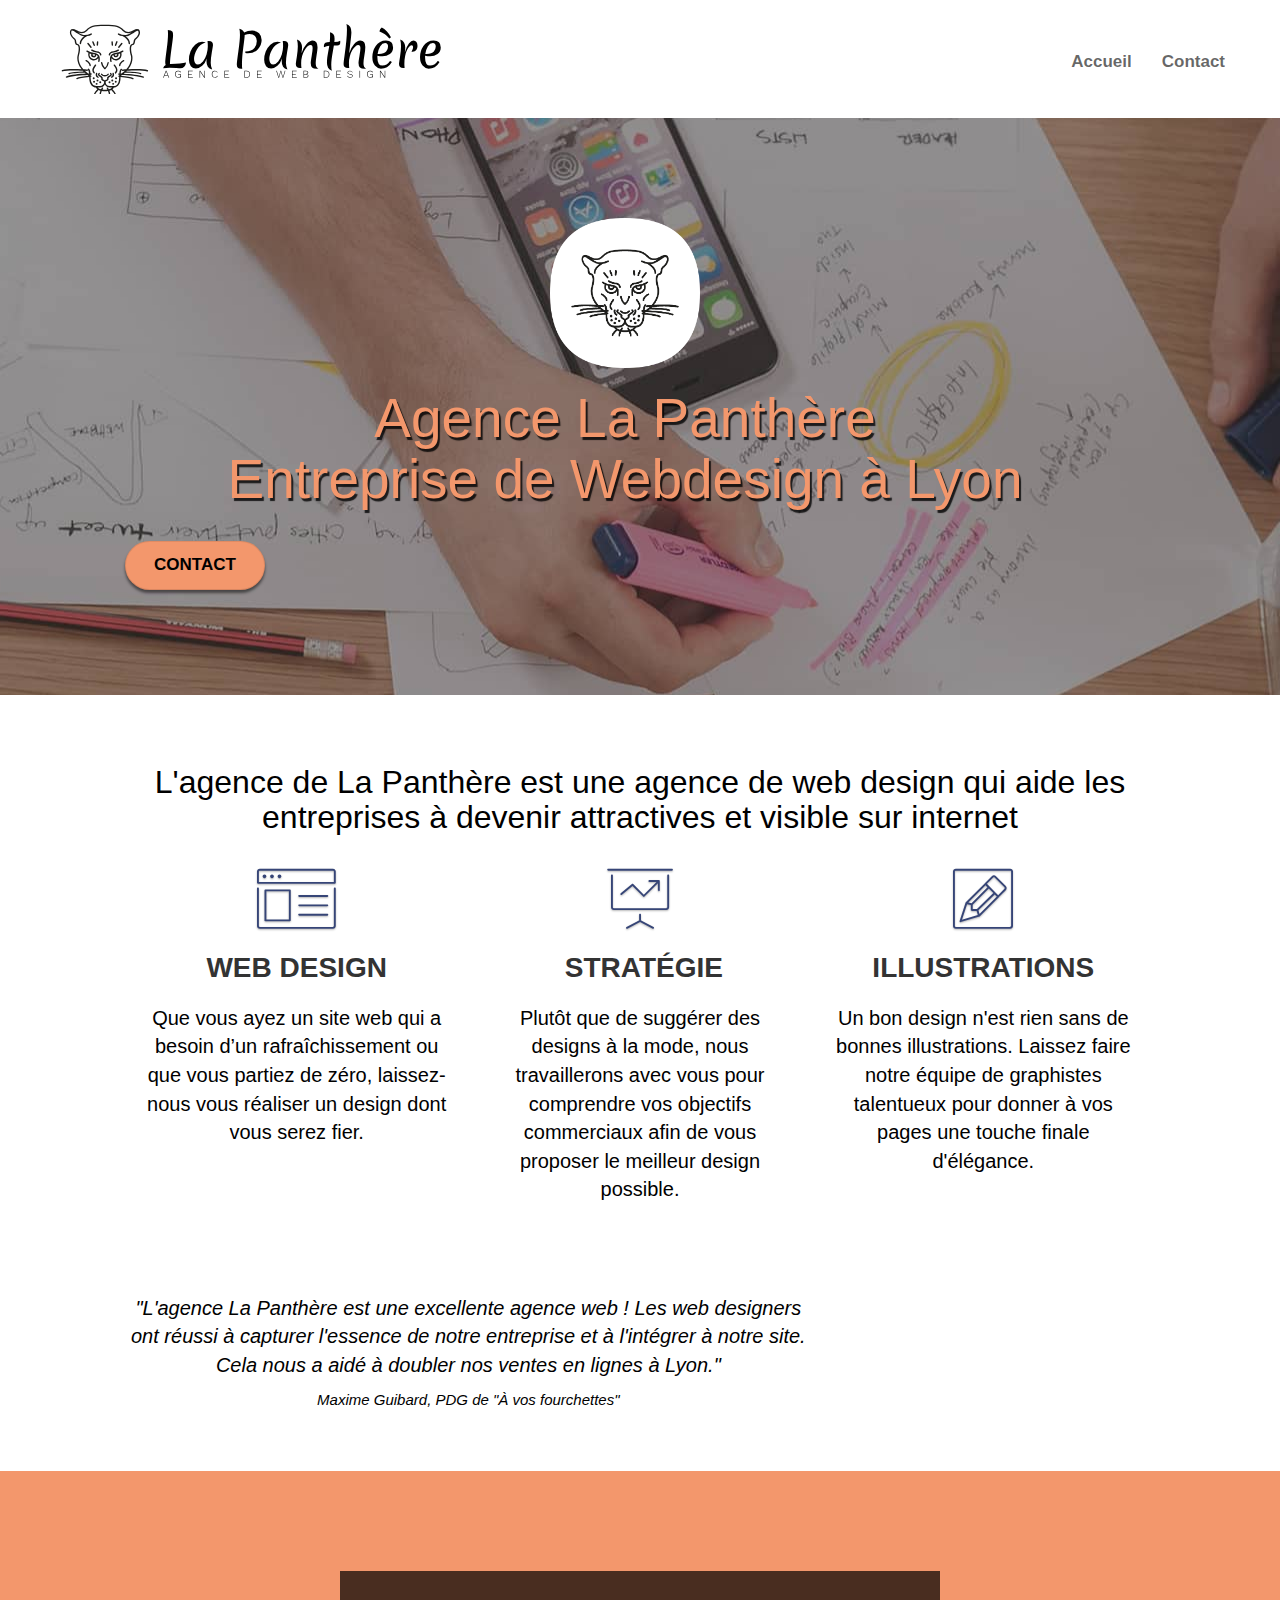
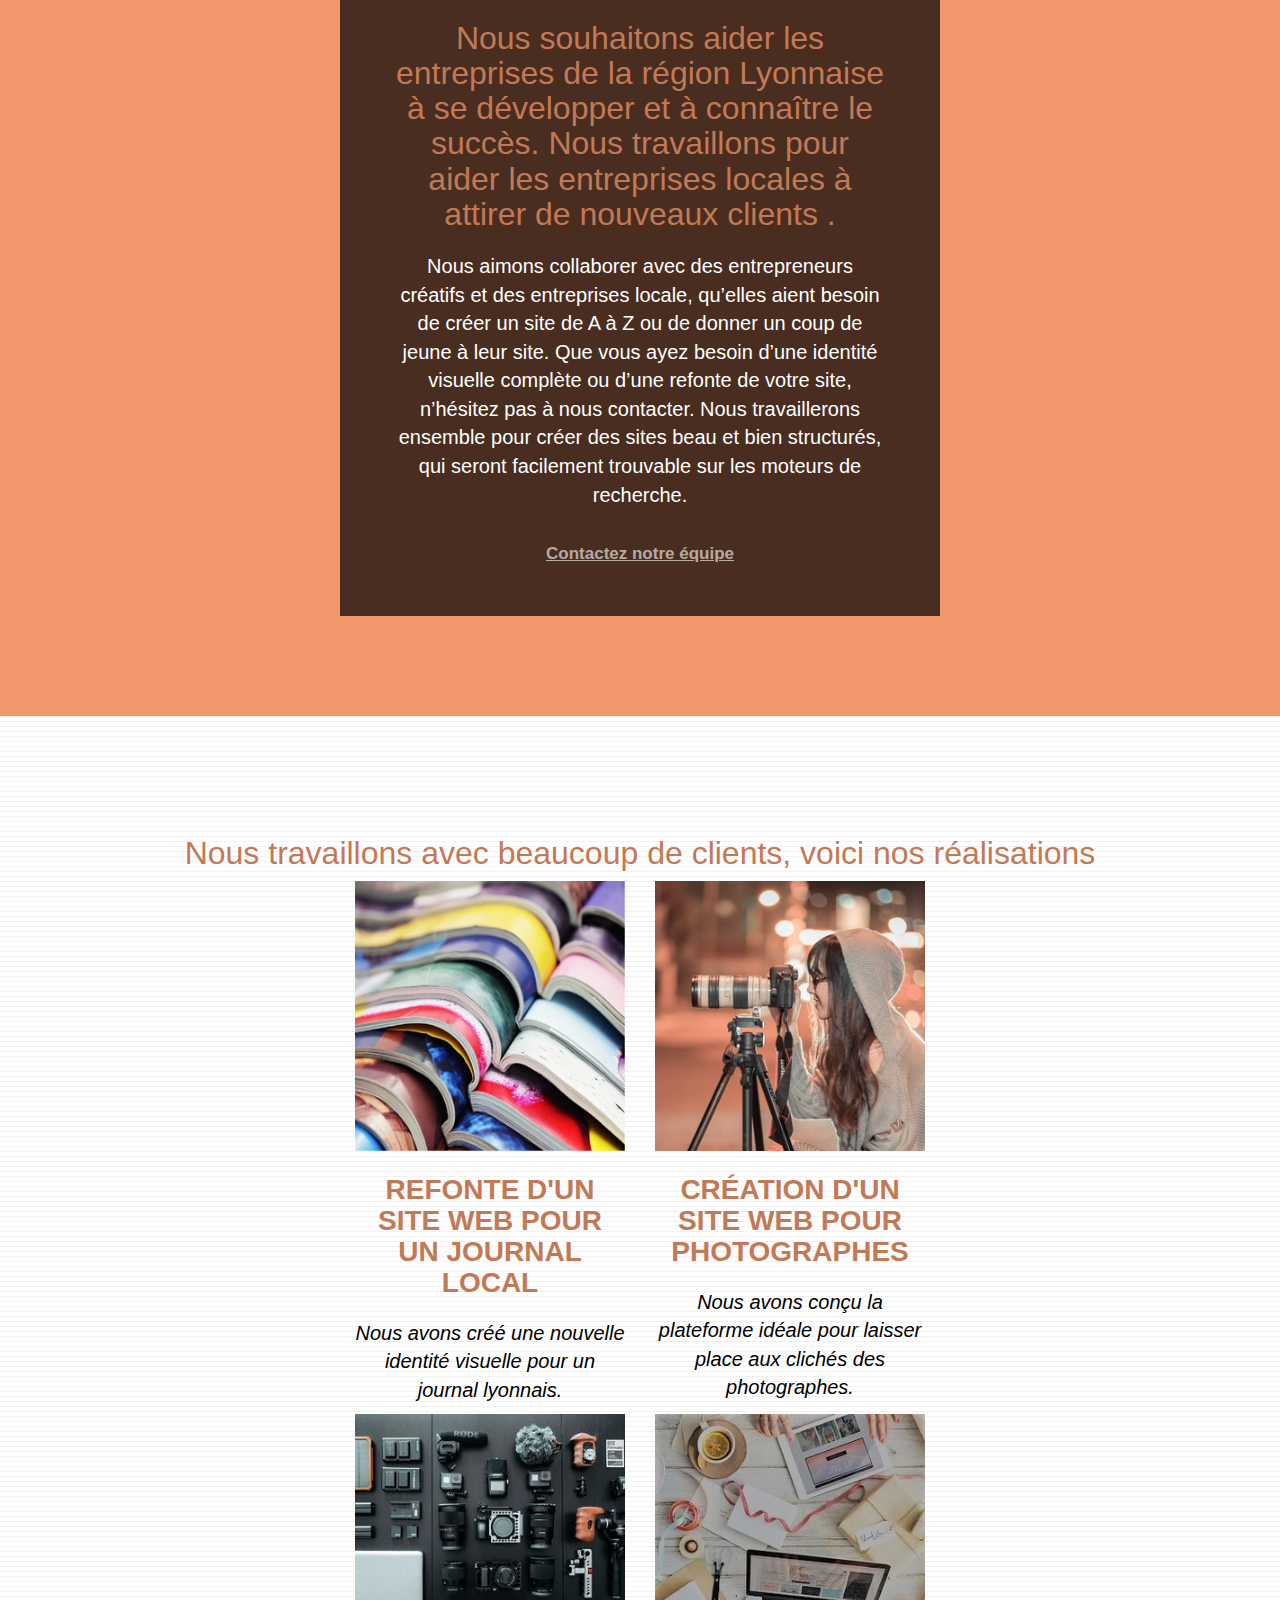
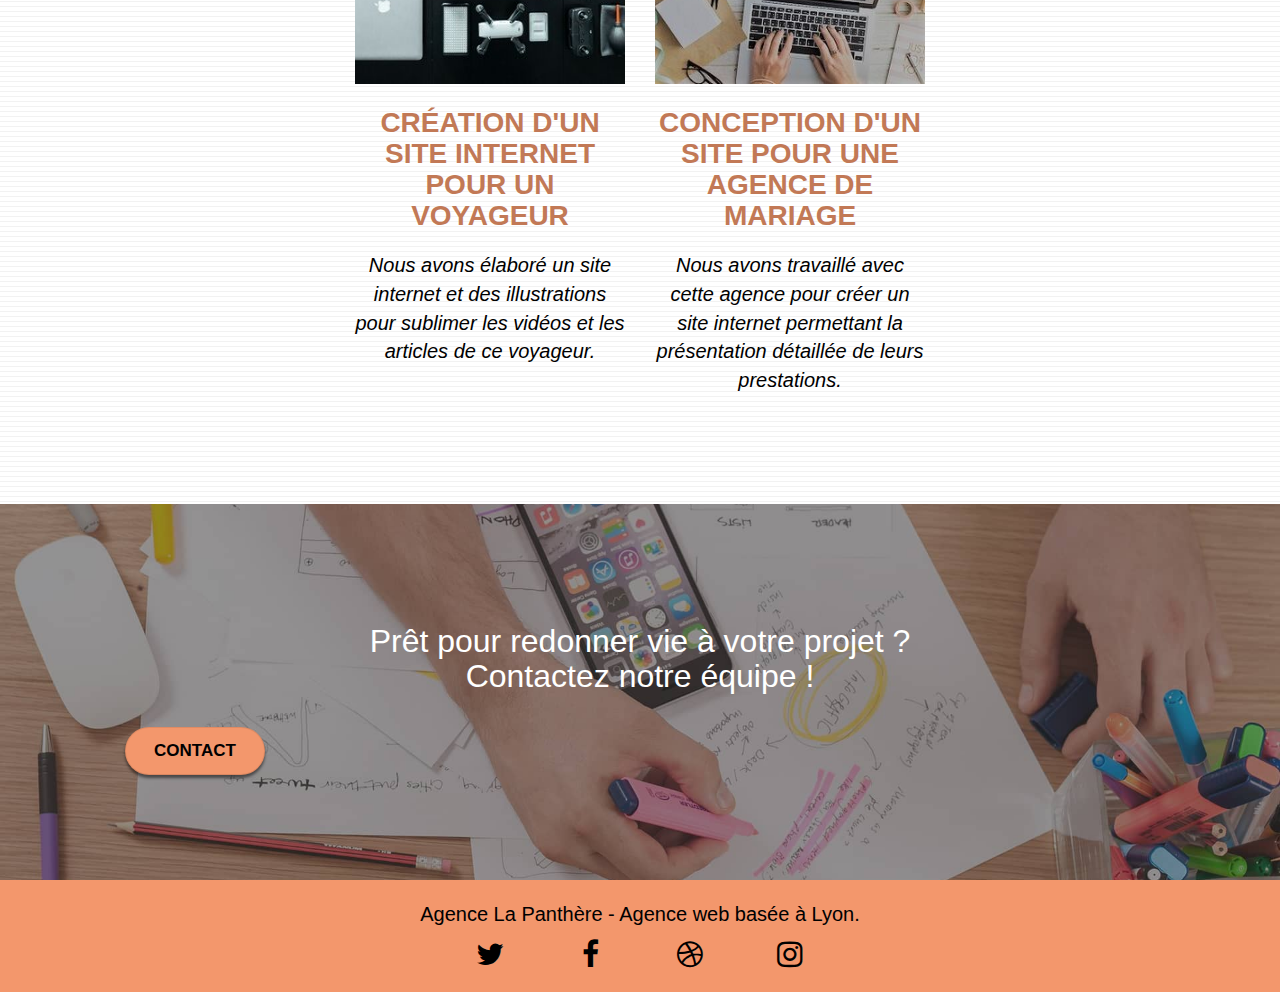
<file: index.html>
<!DOCTYPE html>
<html lang="fr">

<head>
  <meta charset="utf-8">
  <meta name="description" content="Entreprise Webdesign Lyon">
  <meta name="viewport" content="width=device-width, initial-scale=1.0, viewport-fit=cover">
  <meta name="robots" content="index,follow">
  <link rel="shortcut icon" type="image/png" href="favicon.jpg">
  <link rel="canonical" href="https://romainthorrand.github.io/Agence-La-Panthere/">

  <link rel="stylesheet" type="text/css" href="./css/bootstrap.css">
  <link rel="stylesheet" type="text/css" href="style.css">
  <link rel="stylesheet" type="text/css" href="./css/font-awesome.css">
  <link rel="stylesheet" type="text/css" href="./css/et-line.css">

  <meta name="google-site-verification" content="01mxUquJ4nz2Go895cA-Cb4aHcmcGEDQWVeDXtuj9Vc">

  <script src="./js/jquery-2.1.0.js"></script>
  <script src="./js/bootstrap.js"></script>
  <script src="./js/blocs.js"></script>
  <script src="./js/jquery.touchSwipe.js" defer></script>
  <script src="./js/gmaps.js"></script>

  <!-- Bootstrap-->
  <link href="https://cdn.jsdelivr.net/npm/bootstrap@5.0.2/dist/css/bootstrap.min.css" rel="stylesheet"
    integrity="sha384-EVSTQN3/azprG1Anm3QDgpJLIm9Nao0Yz1ztcQTwFspd3yD65VohhpuuCOmLASjC" crossorigin="anonymous">

  <title>La Panthère || Agence de Web Design</title>
  <!-- Analytics -->
  <!-- Analytics END -->
</head>

<body>
  <!-- Principal conteneur -->
  <div class="page-container">
    <header>
      <!-- bloc-0 -->
      <div class="bgc-white l-bloc" id="bloc-0">
        <div class="container-fluid bloc-sm">

          <nav class="navbar row">

            <div class="navbar-header">

              <a class="navbar-brand" href="index.html">
                <img src="img/agence-la-panthere-monochrome.svg"
                  alt="Logo de l'entreprise La Panthère, agence de webdesign à Lyon" class="logo-header">
              </a>

              <!--Navbar smartphone-->

              <button type="button" class="ui-navbar-toggler navbar-toggle" data-toggle="collapse"
                data-target=".navbar-1">
                <span class="sr-only">Toggle navigation</span>
                <span class="icon-bar"></span>
                <span class="icon-bar"></span>
                <span class="icon-bar"></span>
              </button>
            </div>

            <!--Navbar grand écrans-->

            <div class="collapse nav-toggle navbar-collapse navbar-1 special-dropdown-nav">
              <ul class="site-navigation nav navbar-nav d-inline">
                <li><a href="index.html" class="mx-3 lien-nav">Accueil</a></li>
                <li><a href="page2.html" class="mx-3 lien-nav">Contact</a></li>
              </ul>
            </div>

          </nav>
        </div>
      </div>
    </header>
    <!-- bloc-0 END -->

    <!-- bloc-1-presentation -->
    <main>
      <div class="bloc bgc-dark-slate-blue bg-banniere d-bloc bg-t-edge bloc-bg-texture b-parallax" id="bloc-1-hero">
        <div class="container bloc-lg">
          <div class="row">
            <div class="container col-sm-12">
              <img src="img/logo.png" class="center-block image_logo image-resize-mode"
                alt="Agence La Panthère, agence de webdesign, de stratégie digitale et graphisme à Lyon">
              <h1 class="text-center hero-bloc-text tangerine-color">
                Agence La Panthère <br> Entreprise de Webdesign à Lyon
              </h1>
              <div class="d-flex justify-content-center">
                <a href="page2.html"
                  class="btn btn-lg btn-clean btn-rd btn-hover cta-hero bgc-atomic-tangerine">Contact</a>
              </div>
            </div>
          </div>
        </div>
      </div>
      <!-- bloc-1-presentation END -->

      <!-- bloc-2-services -->
      <div class="bloc bgc-white l-bloc" id="bloc-2-services">
        <div class="container bloc-md">
          <div class="row">
            <div class=" col-sm-12 text-center mx-auto tc-white">
              <h2> L'agence de La Panthère est une agence de web design qui aide les entreprises à devenir attractives
                et visible sur internet </h2>
            </div>
          </div>
          <div class="row">
            <div class="col-sm-4">
              <div class="text-center">
                <span class="et-icon-browser sm-shadow icon-dark-slate-blue icons icon-lg"></span>
              </div>
              <h3 class="mg-md text-center">Web design</h3>
              <p class="text-center">
                Que vous ayez un site web qui a besoin d&rsquo;un
                rafraîchissement ou que vous partiez de zéro, laissez-nous
                vous réaliser un design dont vous serez fier.
              </p>
            </div>
            <div class="col-sm-4">
              <div class="text-center">
                <span class="et-icon-presentation sm-shadow icon-dark-slate-blue icons icon-lg"></span>
              </div>
              <h3 class="mg-md text-center">&nbsp;Stratégie</h3>
              <p class="text-center">
                Plutôt que de suggérer des designs à la mode, nous
                travaillerons avec vous pour comprendre vos objectifs
                commerciaux afin de vous proposer le meilleur design
                possible.<br>
              </p>
            </div>
            <div class="col-sm-4">
              <div class="text-center">
                <span class="et-icon-edit sm-shadow icon-dark-slate-blue icons icon-lg">
                </span>
              </div>
              <h3 class="mg-md text-center">Illustrations</h3>
              <p class="text-center">
                Un bon design n'est rien sans de bonnes illustrations. Laissez
                faire notre équipe de graphistes talentueux pour donner à vos
                pages une touche finale d'élégance.
              </p>
            </div>
          </div>
          <div class="row voffset-lg voffset">
            <div class="container col-sm-10 col-md-8 text-center">
              <p class="citation m-3">
                "L'agence La Panthère est une excellente agence web ! Les web designers ont réussi à capturer l'essence
                de notre entreprise et à l'intégrer à notre site. Cela nous a aidé à doubler nos ventes en lignes à
                Lyon."</p>
              <p class="auteur">Maxime Guibard, PDG de "À vos fourchettes"</p>
            </div>
          </div>
        </div>
      </div>
      <!-- bloc-2-services END -->

      <!-- bloc-3-what-i-do -->
      <div class="bloc tc-white bgc-atomic-tangerine bg-presentation d-bloc bloc-bg-texture texture-paper b-parallax"
        id="bloc-3-what-i-do">
        <div class="container bloc-lg">
          <div class="row tight-width-whitespace black-background">
            <div class="col-sm-12">
              <h2 class="mg-md text-center tc-white">
                Nous souhaitons aider les entreprises de la région Lyonnaise à
                se développer et à connaître le succès. Nous travaillons pour
                aider les entreprises locales à attirer de nouveaux clients
                .<br>
              </h2>
              <p class="text-center white position-relative">
                Nous aimons collaborer avec des entrepreneurs créatifs et des
                entreprises locale, qu’elles aient besoin de créer un site de
                A à Z ou de donner un coup de jeune à leur site. Que vous ayez
                besoin d’une identité visuelle complète ou d’une refonte de
                votre site, n’hésitez pas à nous contacter. Nous travaillerons
                ensemble pour créer des sites beau et bien structurés, qui
                seront facilement trouvable sur les moteurs de recherche.<br><br>
                <a href="page2.html" class="bold-link bgc-atomic-tangerine:hover">Contactez notre équipe</a>
              </p>
            </div>
          </div>
        </div>
      </div>
      <!-- bloc-3-what-i-do END -->

      <!-- bloc-4-portfolio -->
      <div class="bloc bgc-white bg-lines-h2-bg bg-repeat l-bloc" id="bloc-4-portfolio">
        <div class="container bloc-lg">
          <div class="row">
            <div class="col-sm-12 text-center">
              <h2 class="tc-white m-5">Nous travaillons avec beaucoup de clients, voici nos réalisations</h2>
            </div>
          </div>

          <div class="row tight-width-whitespace portfolio-row">
            <div class="col-sm-6">
              <a href="#" data-lightbox="img/1_reduit.jpg" data-gallery-id="gallery-1"
                data-caption="Refonte d'un site web pour un journal local" data-frame="snapshot-lb">
                <img src="img/1_reduit.jpg"
                  alt=" image de livre qui représente la refonte du site web d'un journal à Lyon"
                  class="img-responsive portfolio-thumb img-dimension">
              </a>
              <h3 class="mg-md text-center tc-white">
                Refonte d'un site web pour un journal local
              </h3>
              <p class="text-center commentaire">
                Nous avons créé une nouvelle identité visuelle pour un journal
                lyonnais.
              </p>
            </div>

            <div class="col-sm-6">
              <a href="#" data-lightbox="img/2_reduit.jpg" data-gallery-id="gallery-1"
                data-caption="Création d'un site web pour photographes" data-frame="snapshot-lb">
                <img src="img/2_reduit.jpg" class="img-responsive portfolio-thumb img-dimension"
                  alt="image d'une photographe qui représente la création d'une plateforme de partage de photographies">
              </a>
              <h3 class="mg-md text-center tc-white">
                Création d'un site web pour photographes
              </h3>
              <p class="text-center commentaire">
                Nous avons conçu la plateforme idéale pour laisser place aux
                clichés des photographes.
              </p>
            </div>
          </div>

          <div class="row tight-width-whitespace portfolio-row">
            <div class="col-sm-6">
              <a href="#" data-lightbox="img/3_reduit.bmp" data-gallery-id="gallery-1"
                data-caption="Création d'un site internet pour un voyageur" data-frame="snapshot-lb">
                <img src="img/3_reduit.jpg" class="img-responsive portfolio-thumb img-dimension"
                  alt="image de matériel photo qui représente la création d'un blog pour voyageur"></a>
              <h3 class="mg-md text-center tc-white">
                Création d'un site internet pour un voyageur
              </h3>
              <p class="text-center commentaire">
                Nous avons élaboré un site internet et des illustrations pour
                sublimer les vidéos et les articles de ce voyageur.
              </p>
            </div>
            <div class="col-sm-6">
              <a href="#" data-lightbox="img/4_reduit.bmp" data-gallery-id="gallery-1"
                data-caption="Conception d'un site pour une agence de mariage" data-frame="snapshot-lb">
                <img src="img/4_reduit.jpg" class="img-responsive portfolio-thumb img-dimension"
                  alt="Image qui représente la création d'un site web pour agence de mariage">
              </a>
              <h3 class="mg-md text-center tc-white">
                Conception d'un site pour une agence de mariage
              </h3>
              <p class="text-center commentaire">
                Nous avons travaillé avec cette agence pour créer un site
                internet permettant la présentation détaillée de leurs
                prestations.
              </p>
            </div>
          </div>
        </div>
      </div>
      <!-- bloc-4-portfolio END -->

      <!-- bloc-5-cta -->
      <div class="bloc bgc-dark-slate-blue bg-banniere d-bloc bloc-bg-texture texture-paper" id="bloc-5-cta">
        <div class="container bloc-lg">
          <div class="row mx-1">
            <h2 class="text-center ltc-white">
              Prêt pour redonner vie à votre projet ?<br>Contactez notre
              équipe !
            </h2>
            <div class="d-flex justify-content-center">
              <a href="page2.html"
                class="btn btn-lg btn-clean btn-rd btn-hover cta-hero bgc-atomic-tangerine">Contact</a>
            </div>
          </div>
        </div>
      </div>
    </main>
    <!-- bloc-5-cta END -->

    <footer>
      <!-- Footer - bloc-8 -->
      <div class="bloc bgc-atomic-tangerine d-bloc" id="bloc-8">
        <div class="container bloc-sm">
          <div class="row">
            <div class="col-sm-12">
              <p class="text-center tc-black">
                Agence La Panthère - Agence web basée à Lyon.<br>
              </p>

              <div class="row row-no-gutters social">
                <div class="d-flex social">
                  <div class="col-sm-3">
                    <div class="text-center mx-2">
                      <a class="social" href="#" aria-label="logo de twitter">
                        <span class="fa fa-twitter icon-md tc-black" alt="logo de twitter"></span>
                      </a>
                    </div>
                  </div>

                  <div class="col-sm-3">
                    <div class="text-center mx-2">
                      <a class="social" href="#" aria-label="logo de facebook">
                        <span class="fa fa-facebook icon-md tc-black" alt="logo de facebook"></span>
                      </a>
                    </div>
                  </div>

                  <div class="col-sm-3">
                    <div class="text-center mx-2">
                      <a class="social" href="#" aria-label="logo de reseaux social">
                        <span class="fa fa-dribbble icon-md tc-black" alt="logo de reseaux social"></span>
                      </a>
                    </div>
                  </div>

                  <div class="col-sm-3">
                    <div class="text-center mx-2">
                      <a class="social" href="#" aria-label="logo instagram">
                        <span class="fa fa-instagram icon-md tc-black" alt="logo instagram"></span>
                      </a>
                    </div>
                  </div>
                </div>
              </div>
            </div>
          </div>
        </div>
      </div>
    </footer>
    <!-- Footer - bloc-8 END -->
  </div>
  <!-- Principal conteneur END -->

  <!-- Bootstrap JS bundle -->
  <script src="https://cdn.jsdelivr.net/npm/bootstrap@5.0.2/dist/js/bootstrap.bundle.min.js"
    integrity="sha384-MrcW6ZMFYlzcLA8Nl+NtUVF0sA7MsXsP1UyJoMp4YLEuNSfAP+JcXn/tWtIaxVXM" crossorigin="anonymous">
    </script>

</body>

</html>
</file>
<file: style.css>
.body {
  margin: 0;
  padding: 0;
  font-size: 1.2rem;
  background: #fff;
  overflow-x: hidden;
}

button:hover{
  background-color:#c27956 !important;
  color:black !important;
}

a:hover {
  text-decoration: none !important;
  color:#c27956 !important;
}

.btn-hover{
  z-index:100 !important;
}

.bloc {
  width: 100%;
  clear: both;
  background: 50% 50% no-repeat;
  padding: 0 50px;
  background-size: cover;
  position: relative;
}

.bloc .container {
  padding-left: 0;
  padding-right: 0;
}

.bloc-lg {
  padding: 100px 50px;
}

.bloc-md {
  padding: 50px;
}

.bloc-sm {
  padding: 20px 50px;
}

.bg-center,
.bg-l-edge,
.bg-r-edge,
.bg-t-edge,
.bg-b-edge,
.bg-tl-edge,
.bg-bl-edge,
.bg-tr-edge,
.bg-br-edge,
.bg-repeat {
  background-size: auto !important;
}

.bg-repeat {
  background: repeat;
}

.bg-t-edge {
  background: top no-repeat;
}

.bloc-bg-texture::before {
  content: "";
  background-size: 2px 2px;
  position: absolute;
  top: 0;
  bottom: 0;
  left: 0;
  right: 0;
}

.b-parallax {
  background-attachment: fixed;
}

.d-bloc {
  color: rgba(255, 255, 255, 0.7);
}

.d-bloc button:hover {
  color: rgba(255, 255, 255, 0.9);
}

.d-bloc .icon-round,
.d-bloc .icon-square,
.d-bloc .icon-rounded,
.d-bloc .icon-semi-rounded-a,
.d-bloc .icon-semi-rounded-b {
  border-color: rgba(255, 255, 255, 0.9);
}

.d-bloc .divider-h span {
  border-color: rgba(255, 255, 255, 0.2);
}

.d-bloc .a-btn,
.d-bloc .navbar a,
.d-bloc .navbar-brand,
.d-bloc a .icon-sm,
.d-bloc a .icon-md,
.d-bloc a .icon-lg,
.d-bloc a .icon-xl,
.d-bloc h1 a,
.d-bloc h2 a,
.d-bloc h3 a,
.d-bloc h4 a,
.d-bloc h5 a,
.d-bloc h6 a,
.d-bloc p a {
  color: rgba(255, 255, 255, 0.6);
}

.d-bloc .a-btn:hover,
.d-bloc .navbar a:hover,
.d-bloc .navbar-brand:hover,
icon-bar.d-bloc a:hover .icon-sm,
.d-bloc a:hover .icon-md,
.d-bloc a:hover .icon-lg,
.d-bloc a:hover .icon-xl,
.d-bloc h1 a:hover,
.d-bloc h2 a:hover,
.d-bloc h3 a:hover,
.d-bloc h4 a:hover,
.d-bloc h5 a:hover,
.d-bloc h6 a:hover,
.d-bloc p a:hover {
  color: rgba(255, 255, 255, 1);
}

.navbar-color{
  background-color: transparent;
}

.d-bloc .navbar-toggle .icon-bar {
  background: rgba(255, 255, 255, 1);
}

.icon-bar {
  text-decoration: none;
  font-size:1.3rem;
  font-weight: 800;
  margin-left:15px;
}

.d-bloc .btn-wire,
.d-bloc .btn-wire:hover {
  color: rgba(255, 255, 255, 1);
  border-color: rgba(255, 255, 255, 1);
}

.d-bloc .panel {
  color: rgba(0, 0, 0, 0.5);
}

.d-bloc .panel button:hover {
  color: rgba(0, 0, 0, 0.7);
}

.d-bloc .panel icon {
  border-color: rgba(0, 0, 0, 0.7);
}

.d-bloc .panel .divider-h span {
  border-color: rgba(0, 0, 0, 0.1);
}

.d-bloc .panel .a-btn {
  color: rgba(0, 0, 0, 0.6);
}

.d-bloc .panel .a-btn:hover {
  color: rgba(0, 0, 0, 1);
}

.d-bloc .panel .btn-wire,
.d-bloc .panel .btn-wire:hover {
  color: rgba(0, 0, 0, 0.7);
  border-color: rgba(0, 0, 0, 0.3);
}

.d-bloc .panel,
.l-bloc {
  color: rgba(0, 0, 0, 0.5);
}

.d-bloc .panel button:hover,
.l-bloc button:hover {
  color: rgba(0, 0, 0, 0.7) !important;
}

.l-bloc .icon-round,
.l-bloc .icon-square,
.l-bloc .icon-rounded,
.l-bloc .icon-semi-rounded-a,
.l-bloc .icon-semi-rounded-b {
  border-color: rgba(0, 0, 0, 0.7);
}

.d-bloc .panel .divider-h span,
.l-bloc .divider-h span {
  border-color: rgba(0, 0, 0, 0.1);
}

.d-bloc .panel .a-btn,
.l-bloc .a-btn,
.l-bloc .navbar a,
.l-bloc .navbar-brand,
.l-bloc a .icon-sm,
.l-bloc a .icon-md,
.l-bloc a .icon-lg,
.l-bloc a .icon-xl,
.l-bloc h1 a,
.l-bloc h2 a,
.l-bloc h3 a,
.l-bloc h4 a,
.l-bloc h5 a,
.l-bloc h6 a,
.l-bloc p a {
  color: rgba(0, 0, 0, 0.6);
}

.d-bloc .panel .a-btn:hover,
.l-bloc .a-btn:hover,
.l-bloc .navbar a:hover,
.l-bloc .navbar-brand:hover,
.l-bloc a:hover .icon-sm,
.l-bloc a:hover .icon-md,
.l-bloc a:hover .icon-lg,
.l-bloc a:hover .icon-xl,
.l-bloc h1 a:hover,
.l-bloc h2 a:hover,
.l-bloc h3 a:hover,
.l-bloc h4 a:hover,
.l-bloc h5 a:hover,
.l-bloc h6 a:hover,
.l-bloc p a:hover {
  color: rgba(0, 0, 0, 1);
}

.l-bloc .navbar-toggle .icon-bar {
  color: rgba(0, 0, 0, 0.6);
}

.d-bloc .panel .btn-wire,
.d-bloc .panel .btn-wire:hover,
.l-bloc .btn-wire,
.l-bloc .btn-wire:hover {
  color: rgba(0, 0, 0, 0.7);
  border-color: rgba(0, 0, 0, 0.3);
}

.voffset {
  margin-top: 30px;
}

.voffset-lg {
  margin-top: 80px;
}

.row-no-gutters {
  margin-right: 0;
  margin-left: 0;
}

.row.row-no-gutters > [class^="col-"],
.row.row-no-gutters > [class*=" col-"] {
  padding-right: 0;
  padding-left: 0;
}


.navbar {
  margin-bottom: 0;
  z-index: 1;
}

.navbar-brand {
  height: auto;
  padding: 3px 15px;
  font-size: 25px;
  font-weight: normal;
  font-weight: 600;
  line-height: 44px;
}

.navbar-brand img {
  max-height: 200px;
  margin: 0 5px 0 0;
  display: inline;
}

.navbar-brand img[src$="svg"] {
  min-width: 100px;
}

.nav-center .navbar-brand img {
  margin: 0;
}

.navbar .nav {
  padding-top: 2px;
  margin-right: -16px;
  float: right;
  z-index: 1;
}

.nav > li {
  float: left;
  margin-top: 4px;
  font-size: 16px;
}

.navbar-nav .open .dropdown-menu > li > a {
  text-align: inherit;
}

.nav > li a:hover,
.nav > li a:focus {
  background: transparent;
}

.navbar-toggle {
  margin: 10px 10px 0 0;
  border: 0px;
}

.navbar-toggle:hover {
  background: transparent !important;
}

.navbar-toggle .icon-bar {
  width: 26px !important;
  background-color: rgba(0, 0, 0, 0.5);
}

.nav-invert .navbar .nav {
  float: left;
}

.nav-invert .navbar-header,
.nav-invert .navbar-brand {
  float: right;
  position: relative;
  z-index: 2;
}

@media (min-width: 768px) {
  .site-navigation {
    position: absolute;
    top: 50%;
    right: 20px;
    transform: translate(0, -50%);
  }
  .nav > li .dropdown-menu a,
  .nav > li .dropdown-menu a:hover {
    color: #484848;
  }
  .nav-invert .site-navigation {
    left: 0;
    right: 0;
  }
  .nav-center {
    text-align: center;
  }
  .nav-center .navbar-header {
    width: 100%;
  }
  .nav-center .navbar-header,
  .nav-center .navbar-brand,
  .nav-center .nav > li {
    float: none;
    display: inline-block;
  }
  .nav-center .site-navigation {
    position: relative;
    width: 100%;
    right: 0;
    margin-right: 0px;
    margin-top: 20px;
  }
  .nav-center.mini-nav .navbar-toggle {
    float: none;
    margin: 10px auto 0;
  }
}

.nav > li > .dropdown a {
  background: none !important;
  display: block;
  padding: 14px 15px;
}

nav .caret {
  margin: 0 5px;
}

.dropdown-menu .dropdown-menu {
  top: -8px;
  left: 100%;
}

.dropdown-menu .dropmenu-flow-right {
  top: 100%;
  left: 0;
  margin-left: -1px;
  border-top-left-radius: 0;
  border-top-right-radius: 0;
}

.dropdown-menu .dropdown span {
  border: 4px solid black;
  border-top-color: transparent;
  border-right-color: transparent;
  border-bottom-color: transparent;
  margin: 6px -5px 0 0 !important;
  float: right;
}

.mg-md {
  margin-top: 10px;
  margin-bottom: 20px;
}

.mg-lg {
  margin-top: 10px;
  margin-bottom: 40px;
}

.btn {
  margin: 0 5px 5px 0;
  cursor: pointer !important;
}

.btn.pull-right {
  margin: 0 0 5px 5px;
}


.btn-d:hover,
.btn-d:focus {
  color: white !important;
  border: 3px solid #f3976c !important;
  background-color: rgba(0, 0, 0, 1) !important;
}

.btn-d {
  background-color: white !important;
  border: 3px solid black !important;
}

.fa-chevron-up{
  color:#f3976c;
  position: fixed;
  right:31px;
  bottom: 33px;
  
}

.fa-chevron-up:hover{
  color:#f3976c;
  
}

button {
  outline: none !important;
  cursor: pointer !important;
}

.btn-rd {
  border-radius: 40px !important;
}

.btn-clean {
  border: 1px solid rgba(0, 0, 0, 0.08);
  border-bottom-color: rgba(0, 0, 0, 0.1);
  box-shadow: 0 3px 3px rgba(0, 0, 1, 0.5);
  inset: 1px 0 0;
}

.icon-md {
  font-size: 30px !important;
}

.icon-md:hover{
  color:white !important;
}

.icon-lg {
  font-size: 60px !important;
}

.sm-shadow {
  text-shadow: 0 1px 2px rgba(0, 0, 0, 0.3);
}

.panel-sq,
.panel-sq .panel-heading,
.panel-sq .panel-footer {
  border-radius: 0;
}

.panel-rd {
  border-radius: 30px;
}

.panel-rd .panel-heading {
  border-radius: 29px 29px 0 0;
}

.panel-rd .panel-footer {
  border-radius: 0 0 29px 29px;
}

.form-control {
  border-color: rgba(0, 0, 0, 0.1);
  box-shadow: none;
}

.label_contact {
  font-size: 20px;
  margin-right: 45px;
}

.adresse_contact {
  font-size: 20px;
  margin-top: 20px;
}

.adresse_contact_titre {
  display: block;
  font-size: 2.5rem;
  padding-top:20px;
  text-align: center;
  font-weight: 700;
}

.citation {
  margin-right:auto;
  margin-left: auto;
  font-style: italic;
  color:#000000 !important;
}

.commentaire{
  font-style:italic;
}

.auteur {
  font-size: 1.5rem !important;
  font-style: italic;
  font-weight: 400 !important;
}

.image_logo{
  width: 150px;
  display: flex;
  margin: auto;
}

.logo-header{
  width: 400px;
  height: 70px;
}

.tangerine-color{
  color:#f3976c !important;
}

.img-dimension{
  width: 100%;
}

.social{
  max-width:400px;
  margin:auto;
  justify-content: center;
}

.scrollToTop {
  width: 40px;
  height: 40px;
  position: fixed;
  bottom: 20px;
  right: 20px;
  opacity: 1;
  z-index: 500;
  transition: all 0.3s ease-in-out;
}


.showScrollTop {
  font-size: 14px;
  opacity: 1;
}

a[data-lightbox] {
  position: relative;
  display: block;
  text-align: center;
}

a[data-lightbox]:hover::before {
  content: "+";
  font-family: "HelveticaNeue-Light", "Helvetica Neue Light", "Helvetica Neue",
    Helvetica, Arial;
  font-size: 32px;
  width: 50px;
  height: 50px;
  margin-left: 110px;
  border-radius: 50%;
  background: rgba(0, 0, 0, 0.6);
  color: #fff;
  font-weight: 100;
  z-index: 1;
  position: absolute;
  top: 50%;
  transform: translateY(-50%);
}

a[data-lightbox]:hover img {
  opacity: 0.8;
  animation-fill-mode: none;
}



#lightbox-modal {
  display: flex;
  align-items: center;
}

#lightbox-modal .modal-dialog {
  width: 90%;
  margin: 0 auto 0;
}

#lightbox-modal .modal-dialog img {
  max-height: 90vh;
  margin: 0 auto;
}

.lightbox-caption {
  padding: 20px;
  color: #fff;
  background: rgba(0, 0, 0, 0.5);
  position: absolute;
  left: 15px;
  right: 15px;
  bottom: 5px;
}

.close-lightbox {
  color: #fff;
  font-size: 30px;
  position: absolute;
  top: 20px;
  right: 20px;
  z-index: 20;
  background: rgba(0, 0, 0, 0.5);
  border: none;
  line-height: 30px;
  padding: 0 9px 5px;
  opacity: 0.3;
}

.close-lightbox:hover,
.next-lightbox:hover,
.prev-lightbox:hover {
  opacity: 1;
  color: #fff;
}

.next-lightbox,
.prev-lightbox {
  font-size: 20px;
  color: rgba(255, 255, 255, 0.9);
  background: rgba(0, 0, 0, 0.5);
  transition: all 0.2s ease-in-out;
  position: absolute;
  top: 45%;
  z-index: 1;
  opacity: 0.4;
}

.next-lightbox {
  padding: 6px 8px 1px 13px;
  right: 25px;
}

.prev-lightbox {
  padding: 6px 13px 1px 10px;
  left: 25px;
}

.snapshot-lb .modal-body {
  padding-bottom: 45px;
}

.snapshot-lb .lightbox-caption {
  padding: 0;
  color: rgba(0, 0, 0, 0.5);
  background: none;
}

h1,
h2,
h3,
h4,
h5,
h6,
p,
label,
.btn,
a {
  font-family: "helvetica";
  color: black;
}

p{
  font-size: 2rem !important;
}

a{
  font-size: 1.7rem!important;
  font-weight: 800 !important;
}

h2{
  font-size: 3.2rem !important;
}

h3{
  font-size: 2.8rem !important;
}

.container {
  max-width: 1000px;
}

.hero-bloc-text {
  font-size: 55px;
}

.hero-bloc-text-sub {
  font-size: 36px;
}

.statement-bloc-text {
  line-height: 26px;
  font-style: italic;
  font-size: 20px;
  text-align: center;
  font-weight: lighter;
  max-width: 520px;
  margin: auto auto auto auto;
}

p {
  font-size: 1.5rem;
}

.tight-width-whitespace {
  max-width: 600px;
  margin: auto auto auto auto !important;
}

h1 {
  text-shadow:2px 3px 1px rgba(0, 0, 1, 0.8);
}

.cta-hero {
  margin-top: 22px;
  padding: 12px 28px 12px 28px !important;
  text-transform: uppercase;
  font-size: 16px;
  font-weight: 700;
}

.social {
  max-width: 400px;
  margin: auto auto auto auto !important;
}


h3 {
  font-size: 1.6rem;
  text-transform: uppercase;
  font-weight: 700;
  color: #333333 !important;
}

.med-width-whitespace {
  max-width: 800px;
  margin: auto auto auto auto;
  box-shadow: 0px 0px 0px #000000;
}

h1 {
  color: #333333 !important;
}

h4 {
  color: #333333 !important;
}

.icons {
  margin-bottom: 14px;
  margin-top: 24px;
}

.white {
  color: #ffffff !important;

}

.portfolio-thumb {
  margin-bottom: 24px;
}

.portfolio-row {
  margin-bottom: 44px;
  margin-top: 50px;
}

.avatar {
  box-shadow: 0px 4px 9px rgba(0, 0, 0, 0.3);
}

.black-background {
  background-color: rgba(0, 0, 0, 0.7) !important;
  padding: 40px 40px 40px 40px;
}

.bold-link {
  font-weight: 900;
  text-decoration: underline !important;
}


.bgc-white {
  background-color: #ffffff;
}

.bgc-dark-slate-blue {
  background-color: #364577;
}

.bgc-atomic-tangerine {
  background-color: #f3976c!important;
  color:black !important;
}
.bgc-atomic-tangerine:hover{
  background-color: #c27956 !important;
  color:white !important;
}

.tc-tangerine{
  color:#f3976c !important;
}

.tc-white {
  color: #c27956 !important;
}


.ts-black{
  text-shadow:1px 2px 1px rgba(0, 0, 0, 1) !important;
}

.tc-black{
  color: black !important;
}

.btn-atomic-tangerine {
  background-color: #c27956 !important;
  color: #ffffff !important;
}

.btn-atomic-tangerine:hover {
  background: #f3976c !important;
  color: #000000 !important;
}

.ltc-white {
  color: #ffffff !important;
}

.ltc-white:hover {
  color: #cccccc !important;
}

.ltc-atomic-tangerine {
  color: #f3976c !important;
}

.ltc-atomic-tangerine:hover {
  color: #c27956 !important;
}

.icon-dark-slate-blue {
  color: #364577 !important;
  border-color: #364577 !important;
}

.bg-dots-bg {
  background-image: url("img/dots-bg.png");
}

.bg-lines-h2-bg {
  background-image: url("img/lines-h2-bg.png");
}

.bg-banniere {
  background-image: url("img/agence-la-panthere-reduit.jpg");
}

.bg-presentation {
  background-image: url("img/image-de-presentation-reduit.jpg");
}

@media (max-width: 1024px) {
  .bloc {
    padding-left: 20px;
    padding-right: 20px;
  }
  .bloc.full-width-bloc,
  .bloc-tile-2.full-width-bloc .container,
  .bloc-tile-3.full-width-bloc .container,
  .bloc-tile-4.full-width-bloc .container {
    padding-left: 0;
    padding-right: 0;
  }
}

@media (max-width: 992px) and (min-width: 768px) {
  .navbar .nav {
    max-width: 80%;
  }
  .nav-center.navbar .nav {
    max-width: 100%;
  }
}

@media (max-width: 991px) {
  .container {
    width: 100%;
  }
  .b-parallax {
    background-attachment: scroll;
  }
  .page-container,
  #hero-bloc {
    overflow-x: hidden;
    position: relative;
  }
  

  .bloc-group,
  .bloc-group .bloc {
    display: block;
    width: 100%;
  }
}

@media (max-width: 767px) {
  .page-container {
    overflow-x: hidden;
    position: relative;
  }
  h1,
  h2,
  h3,
  h4,
  h5,
  h6,
  #disqus_thread {
    padding-left: 20px !important;
    padding-right: 20px !important;
    font-size: 2.8rem !important;
  }

  a{
    font-size: 1.3rem !important;
  }


  p{
    font-size: 1.7rem !important;
  }
  .b-parallax {
    background-attachment: scroll;
  }
  .navbar .nav {
    padding-top: 0;
    border-top: 1px solid rgba(0, 0, 0, 0.2);
    float: none !important;
  }
  .navbar.row {
    margin-left: 0;
    margin-right: 0;
  }
  .site-navigation {
    position: inherit;
    transform: none;
    -ms-transform: none;
  }
  .nav > li {
    margin-top: 0;
    border-bottom: 1px solid rgba(0, 0, 0, 0.1);
    background: rgba(0, 0, 0, 0.05);
    text-align: left;
    padding-left: 15px;
    width: 100%;
  }
  .nav > li:hover {
    background: rgba(0, 0, 0, 0.08);
  }

  .lien-nav{
    text-decoration: transparent !important;

  }

  .dropdown .dropdown a .caret {
    float: none;
    margin: 5px 0 0 10px !important;
    border: 4px solid black;
    border-bottom-color: transparent;
    border-right-color: transparent;
    border-left-color: transparent;
  }
  #hero-bloc .navbar .nav {
    background: rgba(0, 0, 0, 0.8);
  }
  #hero-bloc .navbar .nav a {
    color: rgba(255, 255, 255, 0.6);
  }
  .hero {
    padding: 50px 0;
  }
  .hero-nav {
    left: -1px;
    right: -1px;
  }
  .navbar-collapse {
    padding: 0;
    overflow-x: hidden;
    box-shadow: none;
  }
  .navbar-brand img {
    max-height: 55px;
    width: auto;
  }
  .nav-invert .navbar-header {
    float: none;
    width: 100%;
  }
  .nav-invert .navbar-toggle {
    float: left;
    margin-left: 10px;
  }
  .bloc {
    padding-left: 0;
    padding-right: 0;
  }
  .bloc-xxl,
  .bloc-xl,
  .bloc-lg {
    padding: 40px 0;
  }
  .bloc-sm,
  .bloc-md {
    padding-left: 0;
    padding-right: 0;
  }
  .bloc-tile-2 .container,
  .bloc-tile-3 .container,
  .bloc-tile-4 .container,
  .bloc-fill-screen .fill-bloc-top-edge,
  .bloc-fill-screen .fill-bloc-bottom-edge {
    padding-left: 0;
    padding-right: 0;
  }
  .a-block {
    padding: 0 10px;
  }
  .btn-dwn {
    display: none;
  }
  .voffset {
    margin-top: 5px;
  }
  .voffset-md {
    margin-top: 20px;
  }
  .voffset-lg {
    margin-top: 30px;
  }
  form {
    padding: 5px;
  }
  .close-lightbox {
    display: inline-block;
  }
  .blocsapp-device-iphone5 {
    background-size: 216px 425px;
    padding-top: 60px;
    width: 216px;
    height: 425px;
  }
  .blocsapp-device-iphone5 img {
    width: 180px;
    height: 320px;
  }
}

@media (max-width: 430px) {
  .bloc {
    padding-left: 0;
    padding-right: 0;
  }

  .navbar-brand img {
    max-height: 35px;
    width: auto;
}

.icon-bar{
  font-size:1rem;
  margin-left: 5px;
}

@media (max-width: 767px) {
  .bloc-mob-center-text {
    text-align: center;
  }
}}
</file>
<file: css/et-line.css>
@font-face {
    font-family: et-line;
    src: url(../fonts/et-line.eot);
    src: url(../fonts/et-line.eot?#iefix) format('embedded-opentype'), url(../fonts/et-line.woff) format('woff'), url(../fonts/et-line.ttf) format('truetype'), url(../fonts/et-line.svg#et-line) format('svg');
    font-weight: 400;
    font-style: normal
}

.et-icon-adjustments,
.et-icon-alarmclock,
.et-icon-anchor,
.et-icon-aperture,
.et-icon-attachment,
.et-icon-bargraph,
.et-icon-basket,
.et-icon-beaker,
.et-icon-bike,
.et-icon-book-open,
.et-icon-briefcase,
.et-icon-browser,
.et-icon-calendar,
.et-icon-camera,
.et-icon-caution,
.et-icon-chat,
.et-icon-circle-compass,
.et-icon-clipboard,
.et-icon-clock,
.et-icon-cloud,
.et-icon-compass,
.et-icon-desktop,
.et-icon-dial,
.et-icon-document,
.et-icon-documents,
.et-icon-download,
.et-icon-dribbble,
.et-icon-edit,
.et-icon-envelope,
.et-icon-expand,
.et-icon-facebook,
.et-icon-flag,
.et-icon-focus,
.et-icon-gears,
.et-icon-genius,
.et-icon-gift,
.et-icon-global,
.et-icon-globe,
.et-icon-googleplus,
.et-icon-grid,
.et-icon-happy,
.et-icon-hazardous,
.et-icon-heart,
.et-icon-hotairballoon,
.et-icon-hourglass,
.et-icon-key,
.et-icon-laptop,
.et-icon-layers,
.et-icon-lifesaver,
.et-icon-lightbulb,
.et-icon-linegraph,
.et-icon-linkedin,
.et-icon-lock,
.et-icon-magnifying-glass,
.et-icon-map,
.et-icon-map-pin,
.et-icon-megaphone,
.et-icon-mic,
.et-icon-mobile,
.et-icon-newspaper,
.et-icon-notebook,
.et-icon-paintbrush,
.et-icon-paperclip,
.et-icon-pencil,
.et-icon-phone,
.et-icon-picture,
.et-icon-pictures,
.et-icon-piechart,
.et-icon-presentation,
.et-icon-pricetags,
.et-icon-printer,
.et-icon-profile-female,
.et-icon-profile-male,
.et-icon-puzzle,
.et-icon-quote,
.et-icon-recycle,
.et-icon-refresh,
.et-icon-ribbon,
.et-icon-rss,
.et-icon-sad,
.et-icon-scissors,
.et-icon-scope,
.et-icon-search,
.et-icon-shield,
.et-icon-speedometer,
.et-icon-strategy,
.et-icon-streetsign,
.et-icon-tablet,
.et-icon-target,
.et-icon-telescope,
.et-icon-toolbox,
.et-icon-tools,
.et-icon-tools-2,
.et-icon-trophy,
.et-icon-tumblr,
.et-icon-twitter,
.et-icon-upload,
.et-icon-video,
.et-icon-wallet,
.et-icon-wine {
    font-family: et-line;
    speak: none;
    font-style: normal;
    font-weight: 400;
    font-variant: normal;
    text-transform: none;
    line-height: 1;
    -webkit-font-smoothing: antialiased;
    -moz-osx-font-smoothing: grayscale;
    display: inline-block
}

.et-icon-mobile:before {
    content: "\e000"
}

.et-icon-laptop:before {
    content: "\e001"
}

.et-icon-desktop:before {
    content: "\e002"
}

.et-icon-tablet:before {
    content: "\e003"
}

.et-icon-phone:before {
    content: "\e004"
}

.et-icon-document:before {
    content: "\e005"
}

.et-icon-documents:before {
    content: "\e006"
}

.et-icon-search:before {
    content: "\e007"
}

.et-icon-clipboard:before {
    content: "\e008"
}

.et-icon-newspaper:before {
    content: "\e009"
}

.et-icon-notebook:before {
    content: "\e00a"
}

.et-icon-book-open:before {
    content: "\e00b"
}

.et-icon-browser:before {
    content: "\e00c"
}

.et-icon-calendar:before {
    content: "\e00d"
}

.et-icon-presentation:before {
    content: "\e00e"
}

.et-icon-picture:before {
    content: "\e00f"
}

.et-icon-pictures:before {
    content: "\e010"
}

.et-icon-video:before {
    content: "\e011"
}

.et-icon-camera:before {
    content: "\e012"
}

.et-icon-printer:before {
    content: "\e013"
}

.et-icon-toolbox:before {
    content: "\e014"
}

.et-icon-briefcase:before {
    content: "\e015"
}

.et-icon-wallet:before {
    content: "\e016"
}

.et-icon-gift:before {
    content: "\e017"
}

.et-icon-bargraph:before {
    content: "\e018"
}

.et-icon-grid:before {
    content: "\e019"
}

.et-icon-expand:before {
    content: "\e01a"
}

.et-icon-focus:before {
    content: "\e01b"
}

.et-icon-edit:before {
    content: "\e01c"
}

.et-icon-adjustments:before {
    content: "\e01d"
}

.et-icon-ribbon:before {
    content: "\e01e"
}

.et-icon-hourglass:before {
    content: "\e01f"
}

.et-icon-lock:before {
    content: "\e020"
}

.et-icon-megaphone:before {
    content: "\e021"
}

.et-icon-shield:before {
    content: "\e022"
}

.et-icon-trophy:before {
    content: "\e023"
}

.et-icon-flag:before {
    content: "\e024"
}

.et-icon-map:before {
    content: "\e025"
}

.et-icon-puzzle:before {
    content: "\e026"
}

.et-icon-basket:before {
    content: "\e027"
}

.et-icon-envelope:before {
    content: "\e028"
}

.et-icon-streetsign:before {
    content: "\e029"
}

.et-icon-telescope:before {
    content: "\e02a"
}

.et-icon-gears:before {
    content: "\e02b"
}

.et-icon-key:before {
    content: "\e02c"
}

.et-icon-paperclip:before {
    content: "\e02d"
}

.et-icon-attachment:before {
    content: "\e02e"
}

.et-icon-pricetags:before {
    content: "\e02f"
}

.et-icon-lightbulb:before {
    content: "\e030"
}

.et-icon-layers:before {
    content: "\e031"
}

.et-icon-pencil:before {
    content: "\e032"
}

.et-icon-tools:before {
    content: "\e033"
}

.et-icon-tools-2:before {
    content: "\e034"
}

.et-icon-scissors:before {
    content: "\e035"
}

.et-icon-paintbrush:before {
    content: "\e036"
}

.et-icon-magnifying-glass:before {
    content: "\e037"
}

.et-icon-circle-compass:before {
    content: "\e038"
}

.et-icon-linegraph:before {
    content: "\e039"
}

.et-icon-mic:before {
    content: "\e03a"
}

.et-icon-strategy:before {
    content: "\e03b"
}

.et-icon-beaker:before {
    content: "\e03c"
}

.et-icon-caution:before {
    content: "\e03d"
}

.et-icon-recycle:before {
    content: "\e03e"
}

.et-icon-anchor:before {
    content: "\e03f"
}

.et-icon-profile-male:before {
    content: "\e040"
}

.et-icon-profile-female:before {
    content: "\e041"
}

.et-icon-bike:before {
    content: "\e042"
}

.et-icon-wine:before {
    content: "\e043"
}

.et-icon-hotairballoon:before {
    content: "\e044"
}

.et-icon-globe:before {
    content: "\e045"
}

.et-icon-genius:before {
    content: "\e046"
}

.et-icon-map-pin:before {
    content: "\e047"
}

.et-icon-dial:before {
    content: "\e048"
}

.et-icon-chat:before {
    content: "\e049"
}

.et-icon-heart:before {
    content: "\e04a"
}

.et-icon-cloud:before {
    content: "\e04b"
}

.et-icon-upload:before {
    content: "\e04c"
}

.et-icon-download:before {
    content: "\e04d"
}

.et-icon-target:before {
    content: "\e04e"
}

.et-icon-hazardous:before {
    content: "\e04f"
}

.et-icon-piechart:before {
    content: "\e050"
}

.et-icon-speedometer:before {
    content: "\e051"
}

.et-icon-global:before {
    content: "\e052"
}

.et-icon-compass:before {
    content: "\e053"
}

.et-icon-lifesaver:before {
    content: "\e054"
}

.et-icon-clock:before {
    content: "\e055"
}

.et-icon-aperture:before {
    content: "\e056"
}

.et-icon-quote:before {
    content: "\e057"
}

.et-icon-scope:before {
    content: "\e058"
}

.et-icon-alarmclock:before {
    content: "\e059"
}

.et-icon-refresh:before {
    content: "\e05a"
}

.et-icon-happy:before {
    content: "\e05b"
}

.et-icon-sad:before {
    content: "\e05c"
}

.et-icon-facebook:before {
    content: "\e05d"
}

.et-icon-twitter:before {
    content: "\e05e"
}

.et-icon-googleplus:before {
    content: "\e05f"
}

.et-icon-rss:before {
    content: "\e060"
}

.et-icon-tumblr:before {
    content: "\e061"
}

.et-icon-linkedin:before {
    content: "\e062"
}

.et-icon-dribbble:before {
    content: "\e063"
}
</file>
